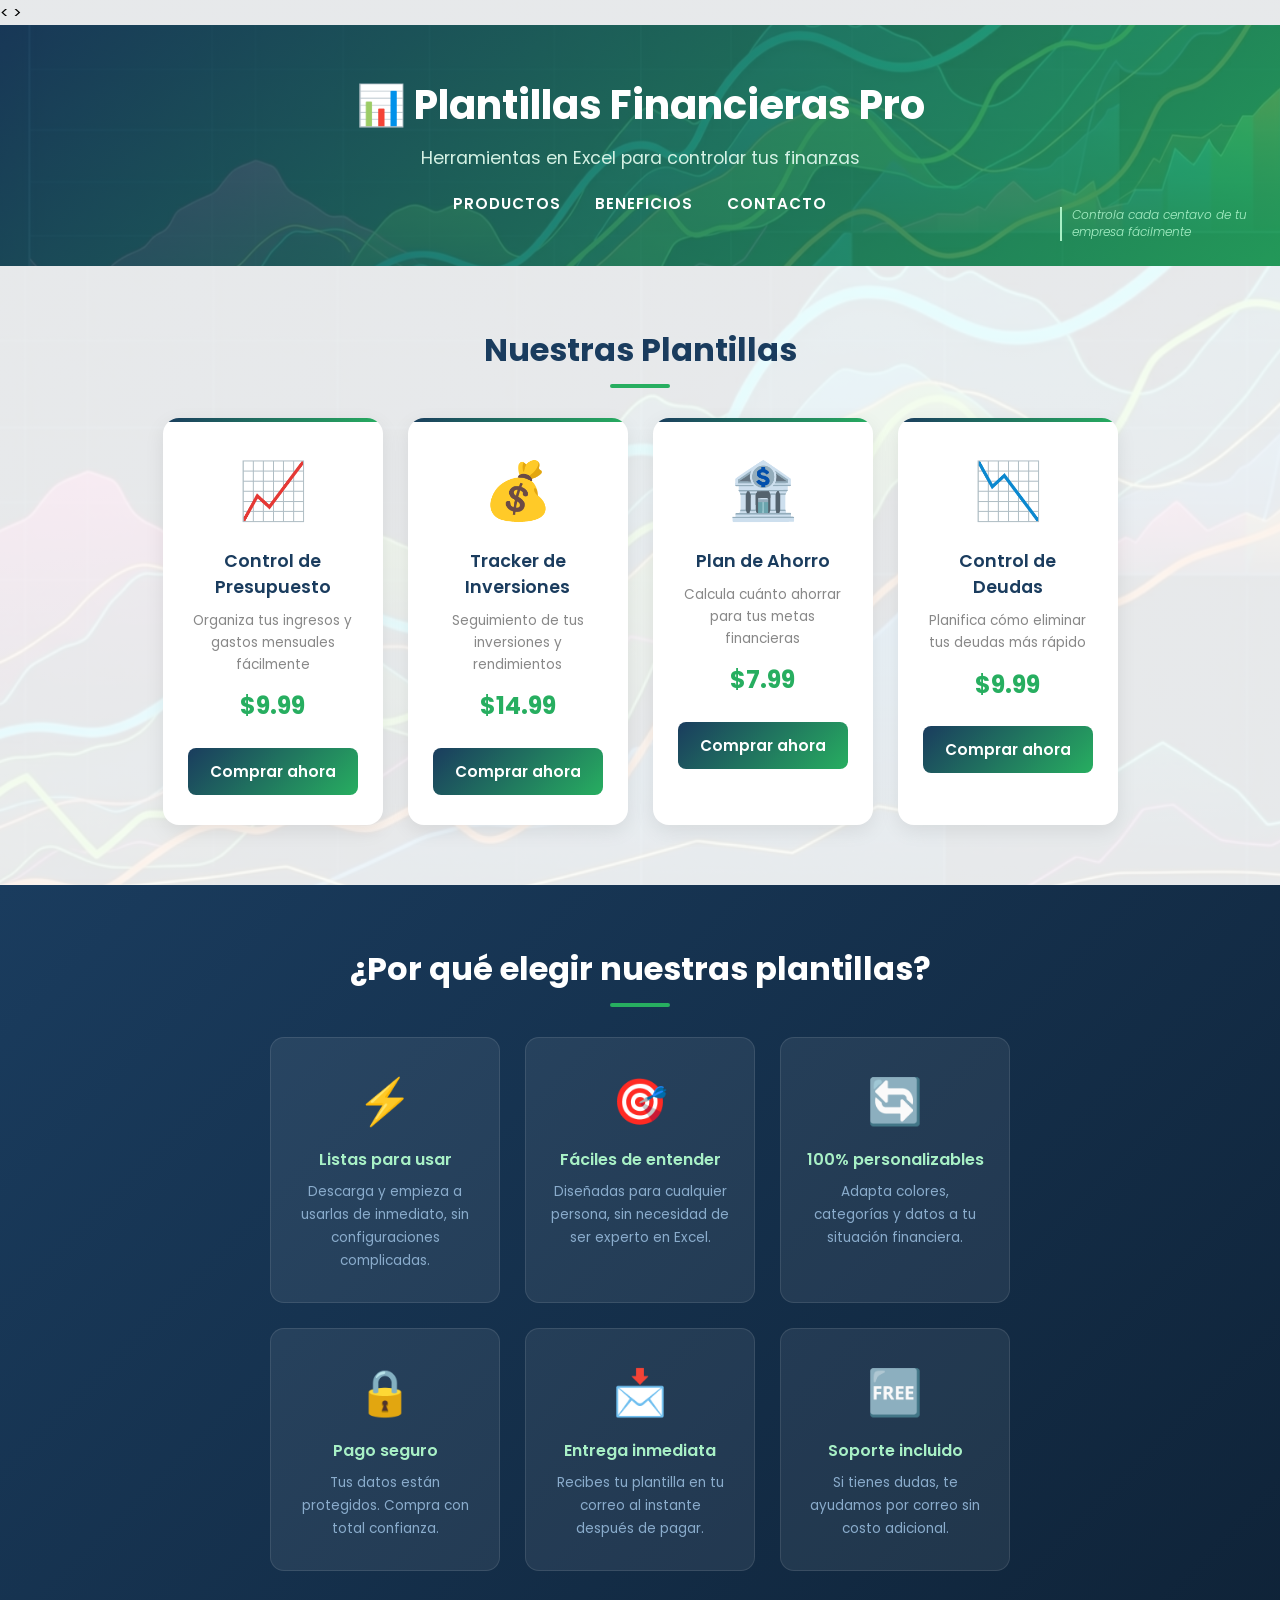
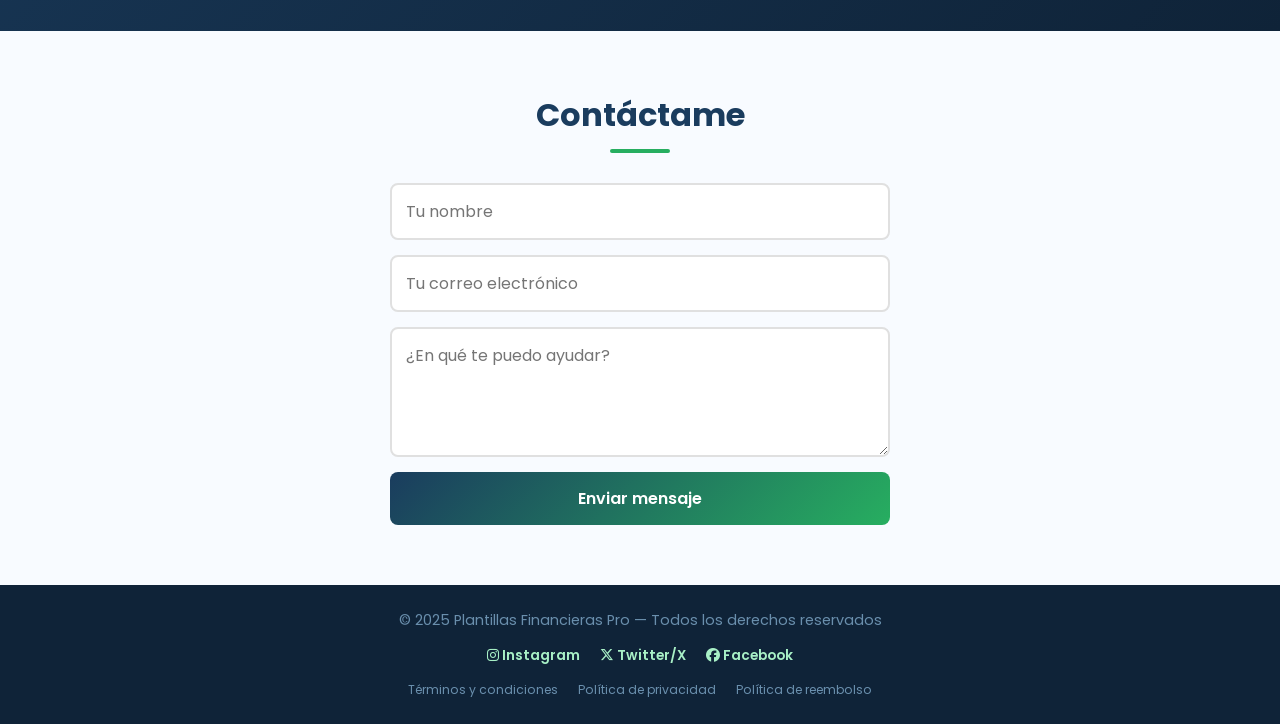
<file: index.html>
<!DOCTYPE html>
<html lang="es">
    <script src="https://www.paypal.com/sdk/js?client-id=BAAnJ69P388KOFCUZ4VgydgeFK_R6NvPwSN-dbrYE0SC0ZEz5JNsPArLDcrWW6f62e5CzP89MZbveAtqs0&components=hosted-buttons&disable-funding=venmo&currency=USD"></script>
</head>
<head>
  <meta charset="UTF-8">
  <title>Plantillas Financieras Pro</title>
  <<link rel="preconnect" href="https://fonts.googleapis.com">
<link rel="preconnect" href="https://fonts.gstatic.com" crossorigin>
<link href="https://fonts.googleapis.com/css2?family=Poppins:wght@300;400;600;700&display=swap" rel="stylesheet">
<link rel="preconnect" href="https://fonts.googleapis.com">
<link rel="preconnect" href="https://fonts.gstatic.com" crossorigin>
<link href="https://fonts.googleapis.com/css2?family=Poppins:wght@300;400;600;700&display=swap" rel="stylesheet">
<link rel="stylesheet" href="https://cdnjs.cloudflare.com/ajax/libs/font-awesome/6.5.0/css/all.min.css">
<link rel="stylesheet" href="estilos.css">>
</head>
<body>

  <!-- ENCABEZADO -->
  <header>
    <h1>📊 Plantillas Financieras Pro</h1>
    <p>Herramientas en Excel para controlar tus finanzas</p>
    <nav>
      <a href="#productos">Productos</a>
      <a href="#beneficios">Beneficios</a>
      <a href="#contacto">Contacto</a>
    </nav>
    <div class="header-derecha">
  <p class="eslogan">Controla cada centavo de tu empresa fácilmente</p>
</div>
  </header>

  <!-- PRODUCTOS -->
  <section id="productos">
    <h2>Nuestras Plantillas</h2>
    <div class="productos">

      <div class="tarjeta">
        <div class="icono">📈</div>
        <h3>Control de Presupuesto</h3>
        <p>Organiza tus ingresos y gastos mensuales fácilmente</p>
        <p class="precio">$9.99</p>
        <a href="presupuesto.html"><button>Comprar ahora</button></a>
</script>
      </div>

      <div class="tarjeta">
        <div class="icono">💰</div>
        <h3>Tracker de Inversiones</h3>
        <p>Seguimiento de tus inversiones y rendimientos</p>
        <p class="precio">$14.99</p>
        <a href="inversiones.html"><button>Comprar ahora</button></a>
      </div>

      <div class="tarjeta">
        <div class="icono">🏦</div>
        <h3>Plan de Ahorro</h3>
        <p>Calcula cuánto ahorrar para tus metas financieras</p>
        <p class="precio">$7.99</p>
        <a href="ahorro.html"><button>Comprar ahora</button></a>
      </div>

      <div class="tarjeta">
        <div class="icono">📉</div>
        <h3>Control de Deudas</h3>
        <p>Planifica cómo eliminar tus deudas más rápido</p>
        <p class="precio">$9.99</p>
        <a href="deudas.html"><button>Comprar ahora</button></a>
      </div>

    </div>
  </section>

  <!-- BENEFICIOS -->
  <section id="beneficios">
    <h2>¿Por qué elegir nuestras plantillas?</h2>
    <div class="beneficios">

      <div class="beneficio">
        <div class="icono-beneficio">⚡</div>
        <h3>Listas para usar</h3>
        <p>Descarga y empieza a usarlas de inmediato, sin configuraciones complicadas.</p>
      </div>

      <div class="beneficio">
        <div class="icono-beneficio">🎯</div>
        <h3>Fáciles de entender</h3>
        <p>Diseñadas para cualquier persona, sin necesidad de ser experto en Excel.</p>
      </div>

      <div class="beneficio">
        <div class="icono-beneficio">🔄</div>
        <h3>100% personalizables</h3>
        <p>Adapta colores, categorías y datos a tu situación financiera.</p>
      </div>

      <div class="beneficio">
        <div class="icono-beneficio">🔒</div>
        <h3>Pago seguro</h3>
        <p>Tus datos están protegidos. Compra con total confianza.</p>
      </div>

      <div class="beneficio">
        <div class="icono-beneficio">📩</div>
        <h3>Entrega inmediata</h3>
        <p>Recibes tu plantilla en tu correo al instante después de pagar.</p>
      </div>

      <div class="beneficio">
        <div class="icono-beneficio">🆓</div>
        <h3>Soporte incluido</h3>
        <p>Si tienes dudas, te ayudamos por correo sin costo adicional.</p>
      </div>

    </div>
  </section>

  <!-- CONTACTO -->
  <section id="contacto">
    <h2>Contáctame</h2>
    <div class="formulario">
      <input type="text" placeholder="Tu nombre">
      <input type="email" placeholder="Tu correo electrónico">
      <textarea placeholder="¿En qué te puedo ayudar?"></textarea>
      <button>Enviar mensaje</button>
    </div>
  </section>

  <!-- PIE DE PAGINA -->
<footer>
  <div class="footer-contenido">
    <p>© 2025 Plantillas Financieras Pro — Todos los derechos reservados</p>
    
    <div class="redes-sociales">
      <a href="https://instagram.com/TU_USUARIO" target="_blank"><i class="fab fa-instagram"></i> Instagram</a>
      <a href="https://twitter.com/TU_USUARIO" target="_blank"><i class="fab fa-x-twitter"></i> Twitter/X</a>
      <a href="https://facebook.com/TU_USUARIO" target="_blank"><i class="fab fa-facebook"></i> Facebook</a>
    </div>

    <div class="avisos-legales">
      <a href="terminos.html">Términos y condiciones</a>
      <a href="privacidad.html">Política de privacidad</a>
      <a href="reembolso.html">Política de reembolso</a>
    </div>
  </div>
</footer>
</body>
</html>
</file>
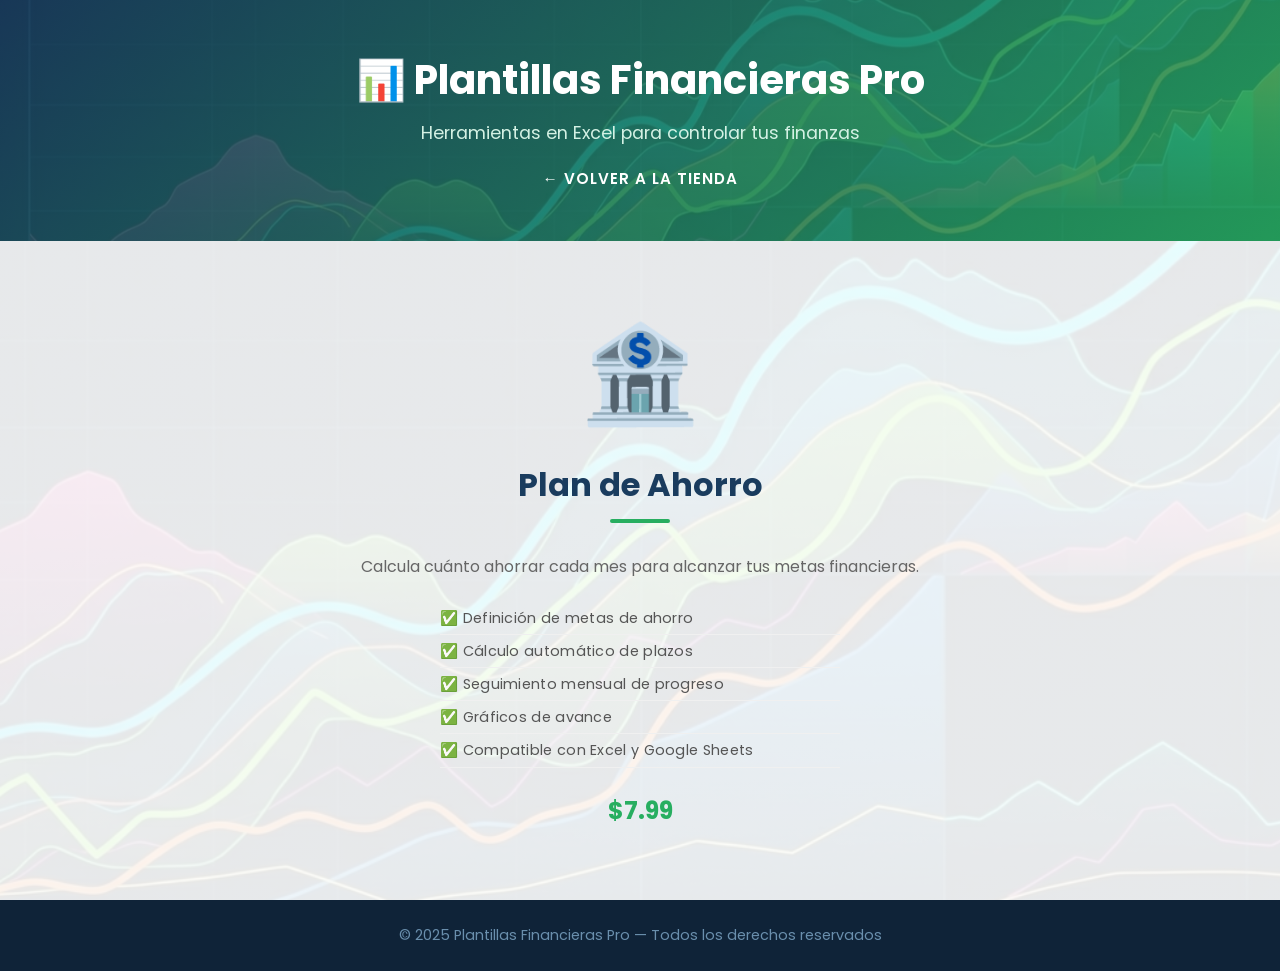
<file: ahorro.html>
<!DOCTYPE html>
<html lang="es">
<head>
  <meta charset="UTF-8">
  <title>Plan de Ahorro - Plantillas Financieras Pro</title>
  <link rel="preconnect" href="https://fonts.googleapis.com">
  <link rel="preconnect" href="https://fonts.gstatic.com" crossorigin>
  <link href="https://fonts.googleapis.com/css2?family=Poppins:wght@300;400;600;700&display=swap" rel="stylesheet">
  <link rel="stylesheet" href="estilos.css">
  <script src="https://www.paypal.com/sdk/js?client-id=BAAnJ69P388KOFCUZ4VgydgeFK_R6NvPwSN-dbrYE0SC0ZEz5JNsPArLDcrWW6f62e5CzP89MZbveAtqs0&components=hosted-buttons&disable-funding=venmo&currency=USD"></script>
</head>
<body>

  <header>
    <h1>📊 Plantillas Financieras Pro</h1>
    <p>Herramientas en Excel para controlar tus finanzas</p>
    <nav>
      <a href="index.html">← Volver a la tienda</a>
    </nav>
  </header>

  <section class="detalle-producto">
    <div class="detalle-contenido">
      <div class="detalle-icono">🏦</div>
      <div class="detalle-info">
        <h2>Plan de Ahorro</h2>
        <p class="detalle-descripcion">Calcula cuánto ahorrar cada mes para alcanzar tus metas financieras.</p>
        <ul class="detalle-lista">
          <li>✅ Definición de metas de ahorro</li>
          <li>✅ Cálculo automático de plazos</li>
          <li>✅ Seguimiento mensual de progreso</li>
          <li>✅ Gráficos de avance</li>
          <li>✅ Compatible con Excel y Google Sheets</li>
        </ul>
        <p class="precio detalle-precio">$7.99</p>
        <div id="paypal-container-XD8PZWGCC6T7Y"></div>
        <script>
          paypal.HostedButtons({
            hostedButtonId: "XD8PZWGCC6T7Y",
          }).render("#paypal-container-XD8PZWGCC6T7Y")
        </script>
      </div>
    </div>
  </section>

  <footer>
    <p>© 2025 Plantillas Financieras Pro — Todos los derechos reservados</p>
  </footer>

</body>
</html>
</file>
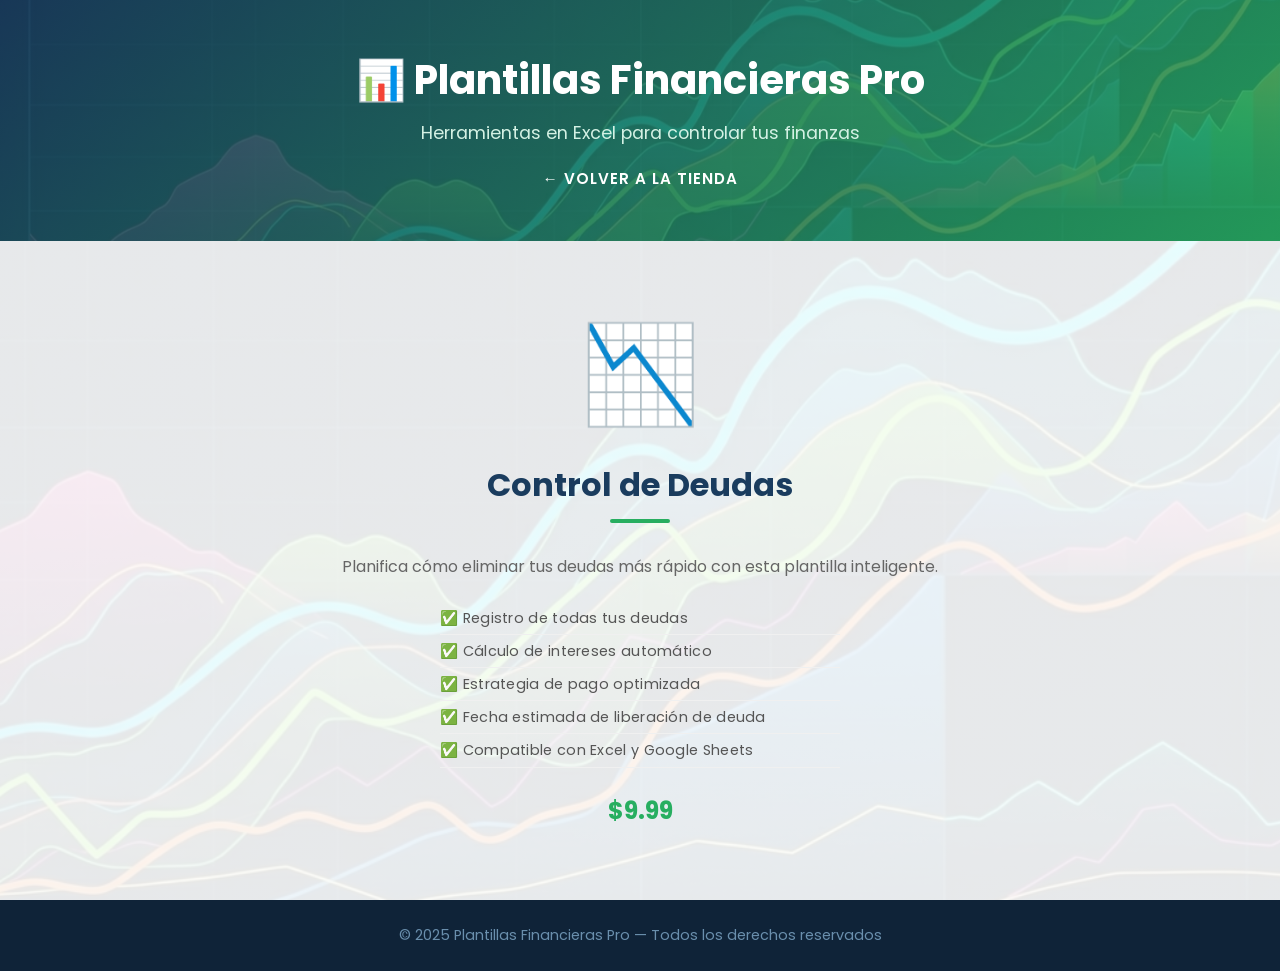
<file: deudas.html>
<!DOCTYPE html>
<html lang="es">
<head>
  <meta charset="UTF-8">
  <title>Control de Deudas - Plantillas Financieras Pro</title>
  <link rel="preconnect" href="https://fonts.googleapis.com">
  <link rel="preconnect" href="https://fonts.gstatic.com" crossorigin>
  <link href="https://fonts.googleapis.com/css2?family=Poppins:wght@300;400;600;700&display=swap" rel="stylesheet">
  <link rel="stylesheet" href="estilos.css">
  <script src="https://www.paypal.com/sdk/js?client-id=BAAnJ69P388KOFCUZ4VgydgeFK_R6NvPwSN-dbrYE0SC0ZEz5JNsPArLDcrWW6f62e5CzP89MZbveAtqs0&components=hosted-buttons&disable-funding=venmo&currency=USD"></script>
</head>
<body>

  <header>
    <h1>📊 Plantillas Financieras Pro</h1>
    <p>Herramientas en Excel para controlar tus finanzas</p>
    <nav>
      <a href="index.html">← Volver a la tienda</a>
    </nav>
  </header>

  <section class="detalle-producto">
    <div class="detalle-contenido">
      <div class="detalle-icono">📉</div>
      <div class="detalle-info">
        <h2>Control de Deudas</h2>
        <p class="detalle-descripcion">Planifica cómo eliminar tus deudas más rápido con esta plantilla inteligente.</p>
        <ul class="detalle-lista">
          <li>✅ Registro de todas tus deudas</li>
          <li>✅ Cálculo de intereses automático</li>
          <li>✅ Estrategia de pago optimizada</li>
          <li>✅ Fecha estimada de liberación de deuda</li>
          <li>✅ Compatible con Excel y Google Sheets</li>
        </ul>
        <p class="precio detalle-precio">$9.99</p>
        <div id="paypal-container-FQFU6CFXJFNAY"></div>
        <script>
          paypal.HostedButtons({
            hostedButtonId: "FQFU6CFXJFNAY",
          }).render("#paypal-container-FQFU6CFXJFNAY")
        </script>
      </div>
    </div>
  </section>

  <footer>
    <p>© 2025 Plantillas Financieras Pro — Todos los derechos reservados</p>
  </footer>

</body>
</html>
</file>
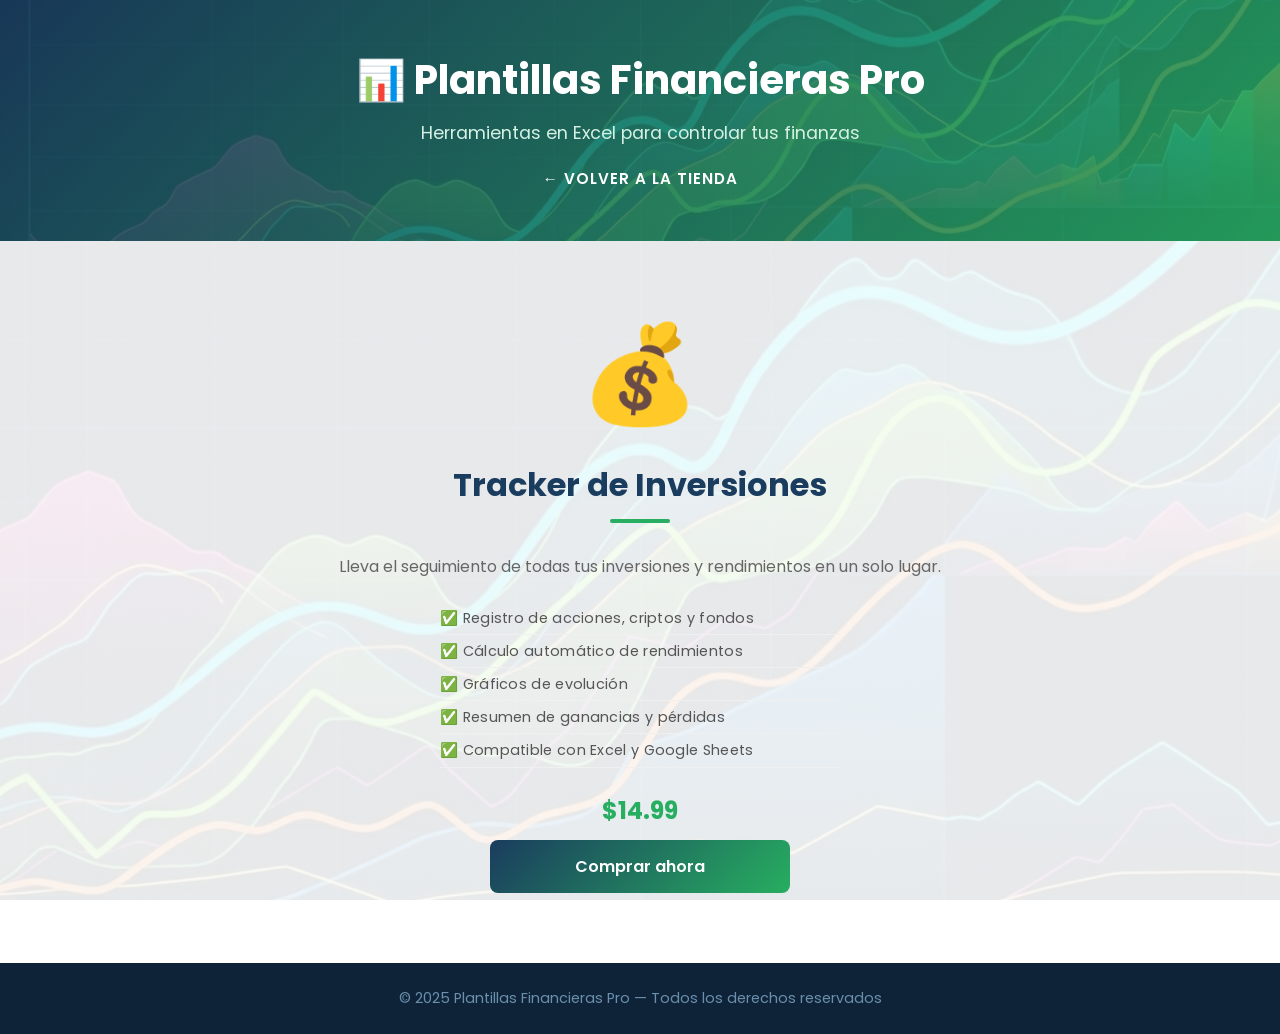
<file: inversiones.html>
<!DOCTYPE html>
<html lang="es">
<head>
  <meta charset="UTF-8">
  <title>Tracker de Inversiones - Plantillas Financieras Pro</title>
  <link rel="preconnect" href="https://fonts.googleapis.com">
  <link rel="preconnect" href="https://fonts.gstatic.com" crossorigin>
  <link href="https://fonts.googleapis.com/css2?family=Poppins:wght@300;400;600;700&display=swap" rel="stylesheet">
  <link rel="stylesheet" href="estilos.css">
</head>
<body>

  <header>
    <h1>📊 Plantillas Financieras Pro</h1>
    <p>Herramientas en Excel para controlar tus finanzas</p>
    <nav>
      <a href="index.html">← Volver a la tienda</a>
    </nav>
  </header>

  <section class="detalle-producto">
    <div class="detalle-contenido">
      <div class="detalle-icono">💰</div>
      <div class="detalle-info">
        <h2>Tracker de Inversiones</h2>
        <p class="detalle-descripcion">Lleva el seguimiento de todas tus inversiones y rendimientos en un solo lugar.</p>
        <ul class="detalle-lista">
          <li>✅ Registro de acciones, criptos y fondos</li>
          <li>✅ Cálculo automático de rendimientos</li>
          <li>✅ Gráficos de evolución</li>
          <li>✅ Resumen de ganancias y pérdidas</li>
          <li>✅ Compatible con Excel y Google Sheets</li>
        </ul>
        <p class="precio detalle-precio">$14.99</p>
        <a href="https://jeanique668.gumroad.com/l/jsfhc" target="_blank" class="boton-gumroad">
  Comprar ahora
</a>

      </div>
    </div>
  </section>

  <footer>
    <p>© 2025 Plantillas Financieras Pro — Todos los derechos reservados</p>
  </footer>

</body>
</html>
</file>
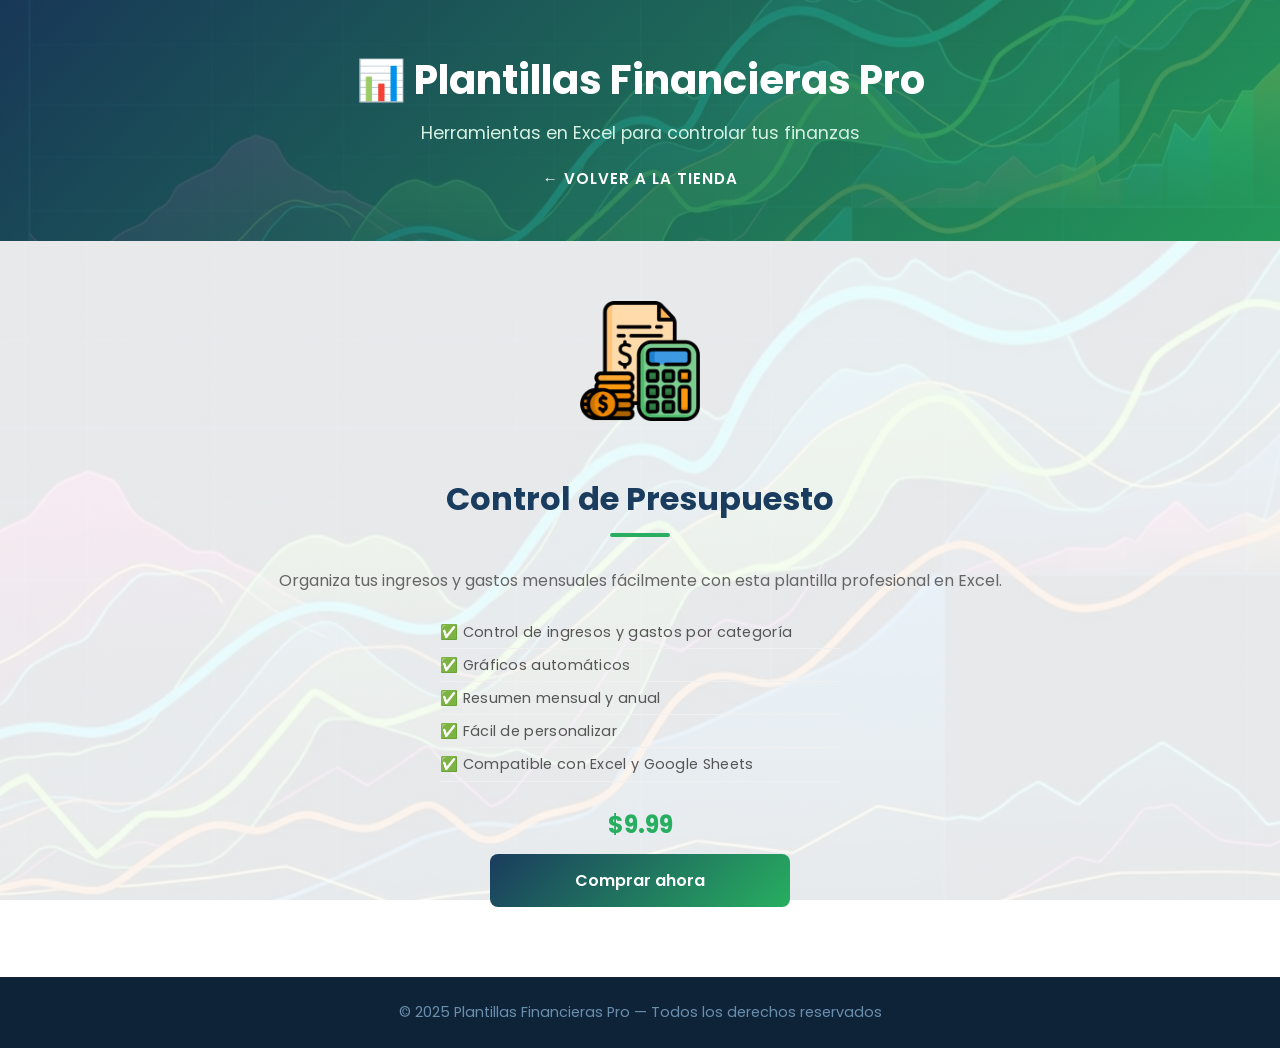
<file: presupuesto.html>
<!DOCTYPE html>
<html lang="es">
<head>
  <meta charset="UTF-8">
  <title>Control de Presupuesto - Plantillas Financieras Pro</title>
  <link rel="preconnect" href="https://fonts.googleapis.com">
  <link rel="preconnect" href="https://fonts.gstatic.com" crossorigin>
  <link href="https://fonts.googleapis.com/css2?family=Poppins:wght@300;400;600;700&display=swap" rel="stylesheet">
  <link rel="stylesheet" href="estilos.css">
  <script src="https://www.paypal.com/sdk/js?client-id=BAAnJ69P388KOFCUZ4VgydgeFK_R6NvPwSN-dbrYE0SC0ZEz5JNsPArLDcrWW6f62e5CzP89MZbveAtqs0&components=hosted-buttons&disable-funding=venmo&currency=USD"></script>
</head>
<body>

  <header>
    <h1>📊 Plantillas Financieras Pro</h1>
    <p>Herramientas en Excel para controlar tus finanzas</p>
    <nav>
      <a href="index.html">← Volver a la tienda</a>
    </nav>
  </header>

  <section class="detalle-producto">
    <div class="detalle-contenido">
      <div class="detalle-icono">
  <img src="budget.png" alt="Control de Presupuesto">
</div>
      <div class="detalle-info">
        <h2>Control de Presupuesto</h2>
        <p class="detalle-descripcion">Organiza tus ingresos y gastos mensuales fácilmente con esta plantilla profesional en Excel.</p>
        <ul class="detalle-lista">
          <li>✅ Control de ingresos y gastos por categoría</li>
          <li>✅ Gráficos automáticos</li>
          <li>✅ Resumen mensual y anual</li>
          <li>✅ Fácil de personalizar</li>
          <li>✅ Compatible con Excel y Google Sheets</li>
        </ul>
        <p class="precio detalle-precio">$9.99</p>
        <a href="https://jeanique668.gumroad.com/l/jrvgq" target="_blank" class="boton-gumroad">
  Comprar ahora
</a>
      </div>
    </div>
  </section>

  <footer>
    <p>© 2025 Plantillas Financieras Pro — Todos los derechos reservados</p>
  </footer>

</body>
</html>
</file>
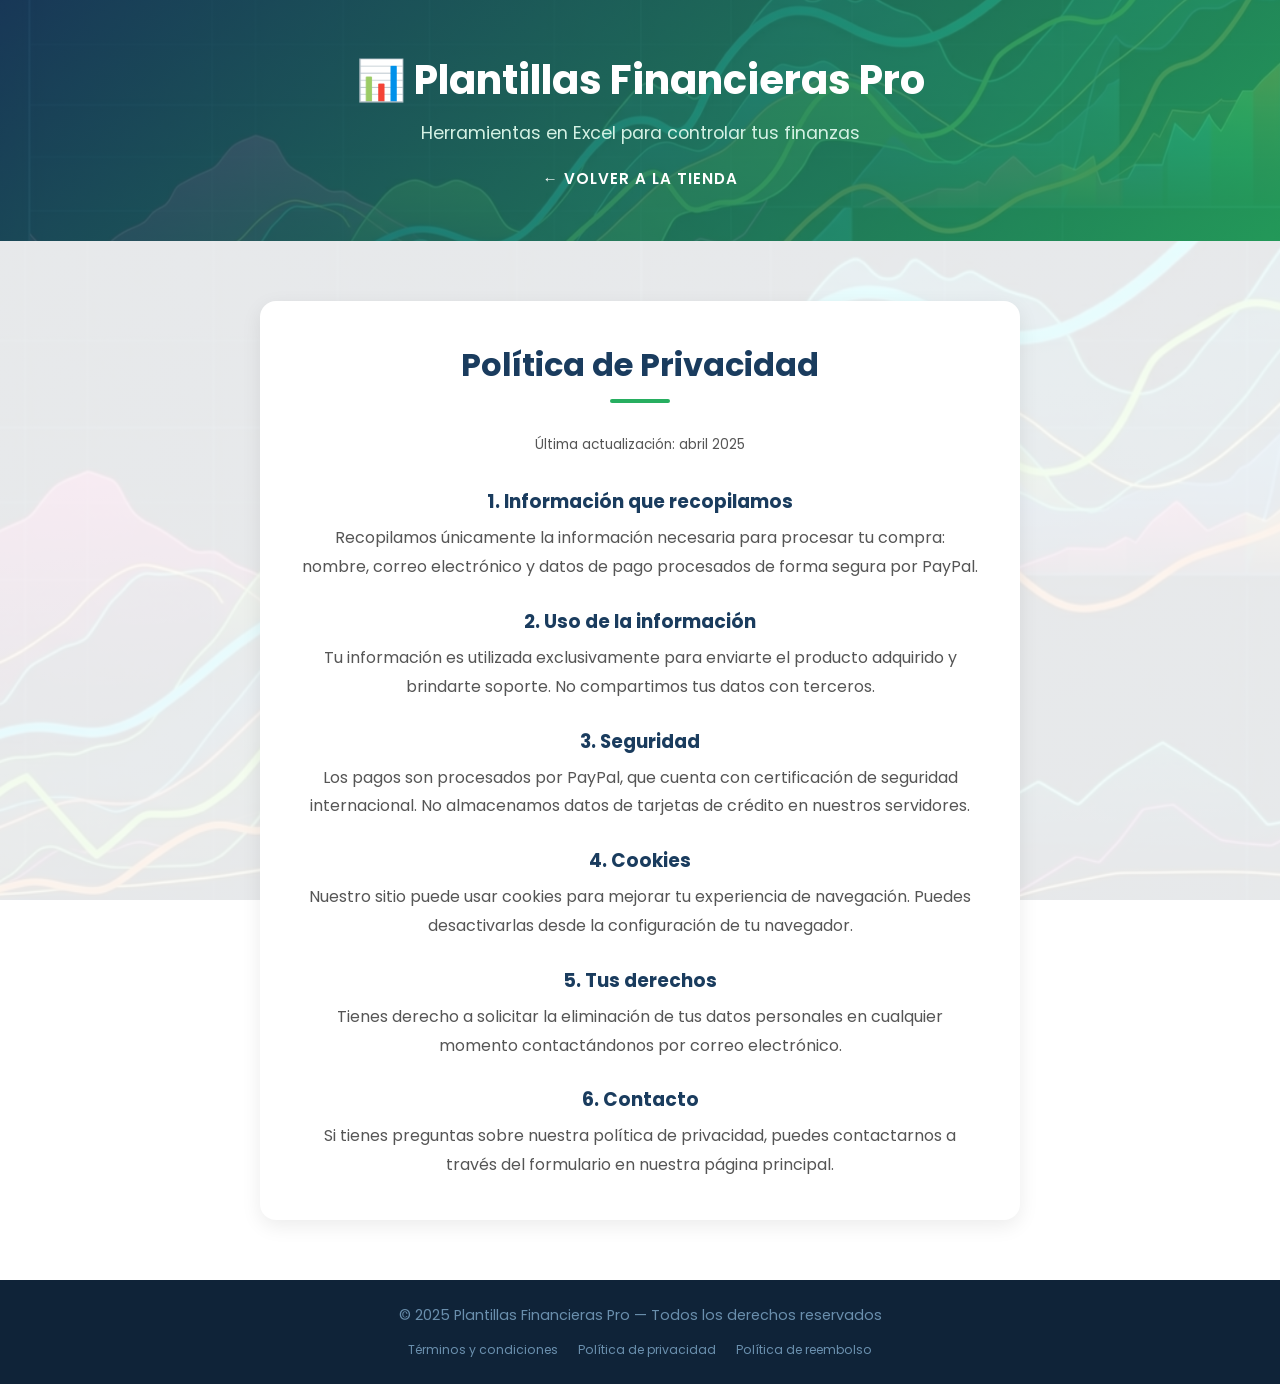
<file: privacidad.html>
<!DOCTYPE html>
<html lang="es">
<head>
  <meta charset="UTF-8">
  <title>Política de Privacidad - Plantillas Financieras Pro</title>
  <link rel="preconnect" href="https://fonts.googleapis.com">
  <link rel="preconnect" href="https://fonts.gstatic.com" crossorigin>
  <link href="https://fonts.googleapis.com/css2?family=Poppins:wght@300;400;600;700&display=swap" rel="stylesheet">
  <link rel="stylesheet" href="estilos.css">
</head>
<body>

  <header>
    <div class="header-contenido">
      <div class="header-izquierda">
        <h1>📊 Plantillas Financieras Pro</h1>
        <p>Herramientas en Excel para controlar tus finanzas</p>
      </div>
    </div>
    <nav>
      <a href="index.html">← Volver a la tienda</a>
    </nav>
  </header>

  <section class="legal">
    <div class="legal-contenido">
      <h2>Política de Privacidad</h2>
      <p class="legal-fecha">Última actualización: abril 2025</p>

      <h3>1. Información que recopilamos</h3>
      <p>Recopilamos únicamente la información necesaria para procesar tu compra: nombre, correo electrónico y datos de pago procesados de forma segura por PayPal.</p>

      <h3>2. Uso de la información</h3>
      <p>Tu información es utilizada exclusivamente para enviarte el producto adquirido y brindarte soporte. No compartimos tus datos con terceros.</p>

      <h3>3. Seguridad</h3>
      <p>Los pagos son procesados por PayPal, que cuenta con certificación de seguridad internacional. No almacenamos datos de tarjetas de crédito en nuestros servidores.</p>

      <h3>4. Cookies</h3>
      <p>Nuestro sitio puede usar cookies para mejorar tu experiencia de navegación. Puedes desactivarlas desde la configuración de tu navegador.</p>

      <h3>5. Tus derechos</h3>
      <p>Tienes derecho a solicitar la eliminación de tus datos personales en cualquier momento contactándonos por correo electrónico.</p>

      <h3>6. Contacto</h3>
      <p>Si tienes preguntas sobre nuestra política de privacidad, puedes contactarnos a través del formulario en nuestra página principal.</p>
    </div>
  </section>

  <footer>
    <div class="footer-contenido">
      <p>© 2025 Plantillas Financieras Pro — Todos los derechos reservados</p>
      <div class="avisos-legales">
        <a href="terminos.html">Términos y condiciones</a>
        <a href="privacidad.html">Política de privacidad</a>
        <a href="reembolso.html">Política de reembolso</a>
      </div>
    </div>
  </footer>

</body>
</html>
</file>
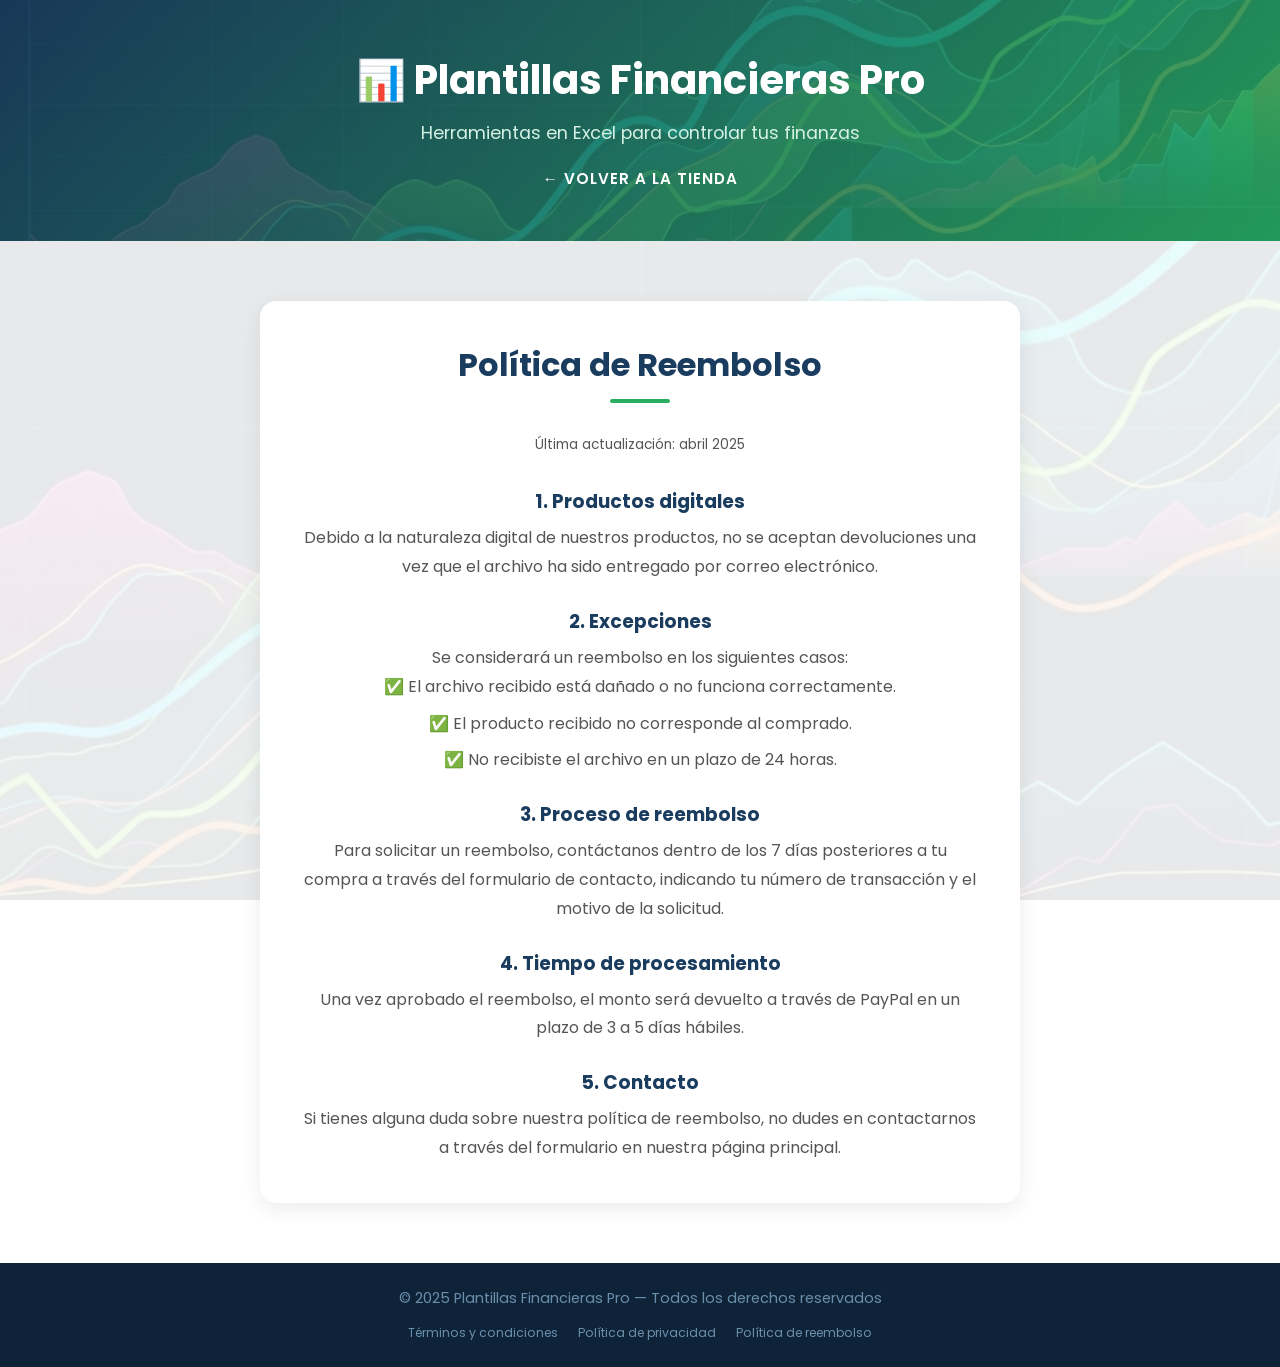
<file: reembolso.html>
<!DOCTYPE html>
<html lang="es">
<head>
  <meta charset="UTF-8">
  <title>Política de Reembolso - Plantillas Financieras Pro</title>
  <link rel="preconnect" href="https://fonts.googleapis.com">
  <link rel="preconnect" href="https://fonts.gstatic.com" crossorigin>
  <link href="https://fonts.googleapis.com/css2?family=Poppins:wght@300;400;600;700&display=swap" rel="stylesheet">
  <link rel="stylesheet" href="estilos.css">
</head>
<body>

  <header>
    <div class="header-contenido">
      <div class="header-izquierda">
        <h1>📊 Plantillas Financieras Pro</h1>
        <p>Herramientas en Excel para controlar tus finanzas</p>
      </div>
    </div>
    <nav>
      <a href="index.html">← Volver a la tienda</a>
    </nav>
  </header>

  <section class="legal">
    <div class="legal-contenido">
      <h2>Política de Reembolso</h2>
      <p class="legal-fecha">Última actualización: abril 2025</p>

      <h3>1. Productos digitales</h3>
      <p>Debido a la naturaleza digital de nuestros productos, no se aceptan devoluciones una vez que el archivo ha sido entregado por correo electrónico.</p>

      <h3>2. Excepciones</h3>
      <p>Se considerará un reembolso en los siguientes casos:</p>
      <ul>
        <li>El archivo recibido está dañado o no funciona correctamente.</li>
        <li>El producto recibido no corresponde al comprado.</li>
        <li>No recibiste el archivo en un plazo de 24 horas.</li>
      </ul>

      <h3>3. Proceso de reembolso</h3>
      <p>Para solicitar un reembolso, contáctanos dentro de los 7 días posteriores a tu compra a través del formulario de contacto, indicando tu número de transacción y el motivo de la solicitud.</p>

      <h3>4. Tiempo de procesamiento</h3>
      <p>Una vez aprobado el reembolso, el monto será devuelto a través de PayPal en un plazo de 3 a 5 días hábiles.</p>

      <h3>5. Contacto</h3>
      <p>Si tienes alguna duda sobre nuestra política de reembolso, no dudes en contactarnos a través del formulario en nuestra página principal.</p>
    </div>
  </section>

  <footer>
    <div class="footer-contenido">
      <p>© 2025 Plantillas Financieras Pro — Todos los derechos reservados</p>
      <div class="avisos-legales">
        <a href="terminos.html">Términos y condiciones</a>
        <a href="privacidad.html">Política de privacidad</a>
        <a href="reembolso.html">Política de reembolso</a>
      </div>
    </div>
  </footer>

</body>
</html>
</file>
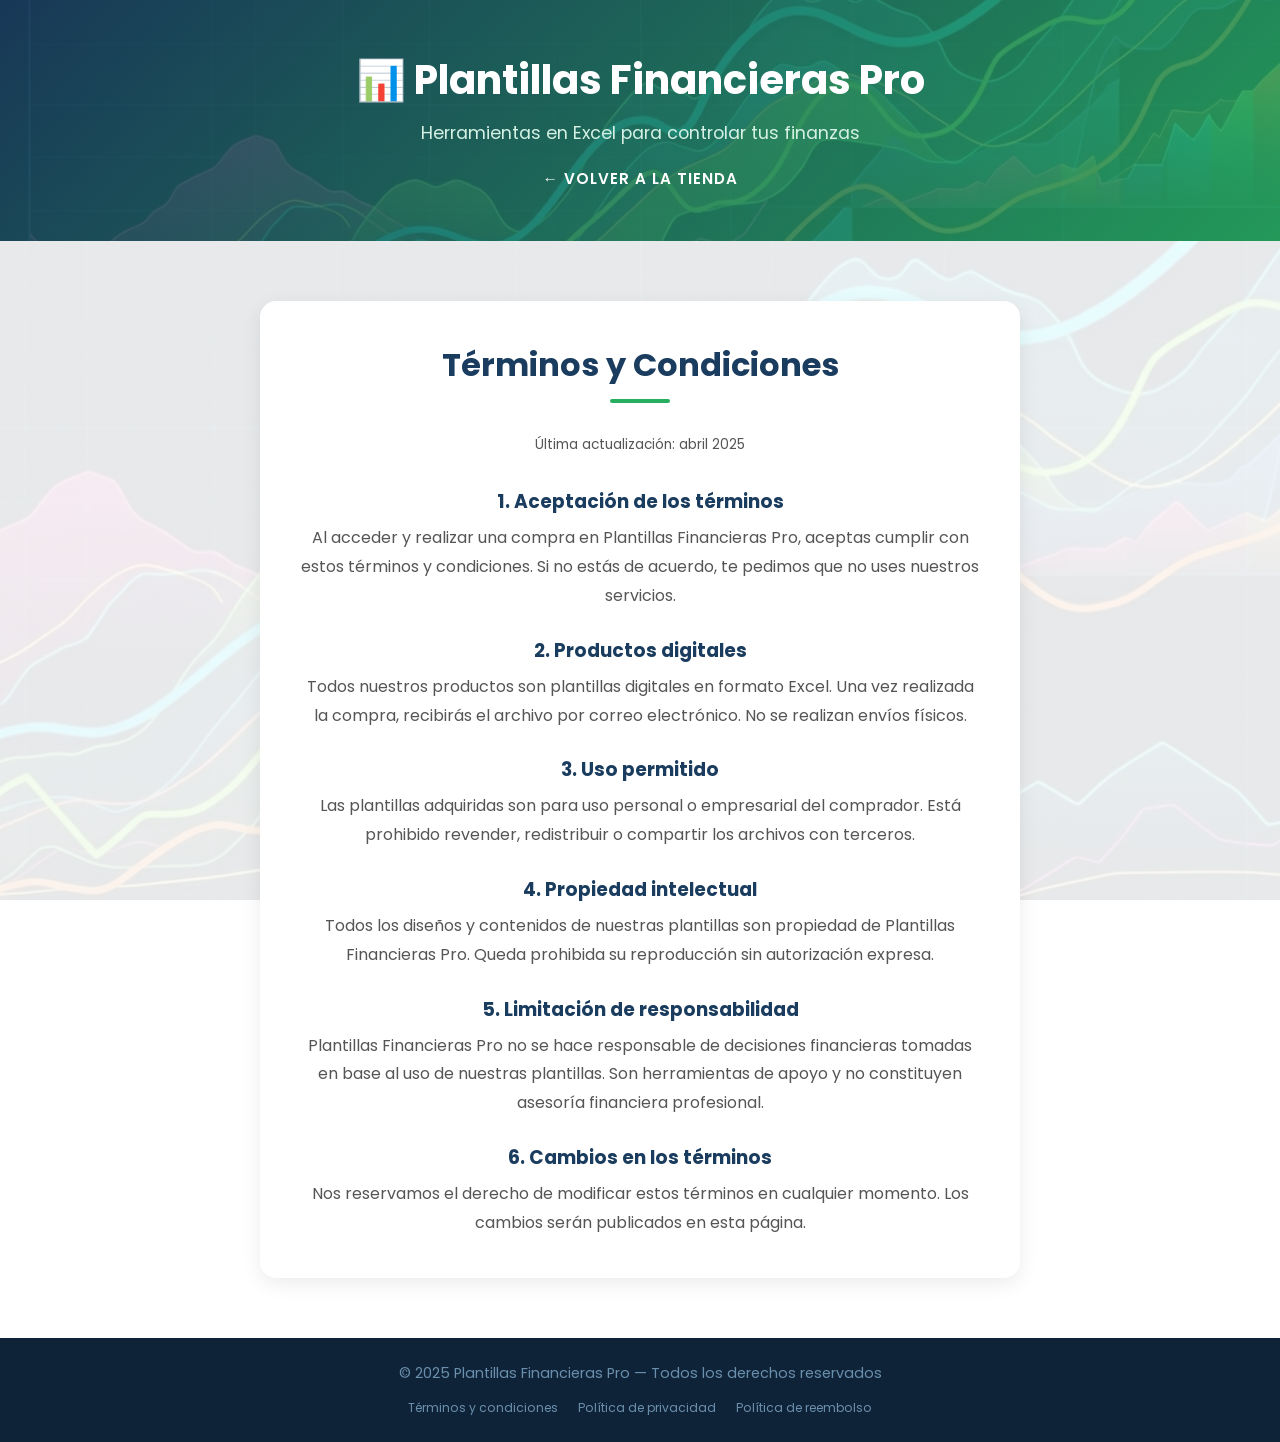
<file: terminos.html>
<!DOCTYPE html>
<html lang="es">
<head>
  <meta charset="UTF-8">
  <title>Términos y Condiciones - Plantillas Financieras Pro</title>
  <link rel="preconnect" href="https://fonts.googleapis.com">
  <link rel="preconnect" href="https://fonts.gstatic.com" crossorigin>
  <link href="https://fonts.googleapis.com/css2?family=Poppins:wght@300;400;600;700&display=swap" rel="stylesheet">
  <link rel="stylesheet" href="estilos.css">
</head>
<body>

  <header>
    <div class="header-contenido">
      <div class="header-izquierda">
        <h1>📊 Plantillas Financieras Pro</h1>
        <p>Herramientas en Excel para controlar tus finanzas</p>
      </div>
    </div>
    <nav>
      <a href="index.html">← Volver a la tienda</a>
    </nav>
  </header>

  <section class="legal">
    <div class="legal-contenido">
      <h2>Términos y Condiciones</h2>
      <p class="legal-fecha">Última actualización: abril 2025</p>

      <h3>1. Aceptación de los términos</h3>
      <p>Al acceder y realizar una compra en Plantillas Financieras Pro, aceptas cumplir con estos términos y condiciones. Si no estás de acuerdo, te pedimos que no uses nuestros servicios.</p>

      <h3>2. Productos digitales</h3>
      <p>Todos nuestros productos son plantillas digitales en formato Excel. Una vez realizada la compra, recibirás el archivo por correo electrónico. No se realizan envíos físicos.</p>

      <h3>3. Uso permitido</h3>
      <p>Las plantillas adquiridas son para uso personal o empresarial del comprador. Está prohibido revender, redistribuir o compartir los archivos con terceros.</p>

      <h3>4. Propiedad intelectual</h3>
      <p>Todos los diseños y contenidos de nuestras plantillas son propiedad de Plantillas Financieras Pro. Queda prohibida su reproducción sin autorización expresa.</p>

      <h3>5. Limitación de responsabilidad</h3>
      <p>Plantillas Financieras Pro no se hace responsable de decisiones financieras tomadas en base al uso de nuestras plantillas. Son herramientas de apoyo y no constituyen asesoría financiera profesional.</p>

      <h3>6. Cambios en los términos</h3>
      <p>Nos reservamos el derecho de modificar estos términos en cualquier momento. Los cambios serán publicados en esta página.</p>
    </div>
  </section>

  <footer>
    <div class="footer-contenido">
      <p>© 2025 Plantillas Financieras Pro — Todos los derechos reservados</p>
      <div class="avisos-legales">
        <a href="terminos.html">Términos y condiciones</a>
        <a href="privacidad.html">Política de privacidad</a>
        <a href="reembolso.html">Política de reembolso</a>
      </div>
    </div>
  </footer>

</body>
</html>
</file>
<file: estilos.css>
/* FUENTES DE GOOGLE */
@import url('https://fonts.googleapis.com/css2?family=Poppins:wght@300;400;600;700&display=swap');

* {
  scroll-behavior: smooth;
  margin: 0;
  padding: 0;
  box-sizing: border-box;
}

body {
  font-family: 'Poppins', sans-serif;
  background-color: #f0f4f8;
}

/* HEADER */
header {
  background: linear-gradient(135deg, rgba(26,60,94,0.85), rgba(39,174,96,0.85)),
  url('fondo.png') center/cover no-repeat;
  color: white;
  padding: 50px 30px;
  text-align: center;
}

header h1 {
  font-size: 2.5em;
  font-weight: 700;
  margin-bottom: 10px;
}

header p {
  color: #d4f1e4;
  font-size: 1.1em;
  margin-bottom: 20px;
}

nav a {
  color: white;
  margin: 0 15px;
  text-decoration: none;
  font-weight: 600;
  font-size: 0.95em;
  letter-spacing: 1px;
  text-transform: uppercase;
  transition: color 0.3s;
}

nav a:hover {
  color: #a8f0c6;
}

/* SECCIONES */
section {
  padding: 60px 20px;
  text-align: center;
}

section h2 {
  color: #1a3c5e;
  font-size: 2em;
  font-weight: 700;
  margin-bottom: 10px;
}

section h2::after {
  content: '';
  display: block;
  width: 60px;
  height: 4px;
  background: #27ae60;
  margin: 10px auto 30px;
  border-radius: 2px;
}

/* PRODUCTOS */
.productos {
  display: flex;
  flex-wrap: wrap;
  gap: 25px;
  justify-content: center;
}

.tarjeta {
  background: white;
  border-radius: 16px;
  padding: 30px 25px;
  width: 220px;
  text-align: center;
  box-shadow: 0 6px 20px rgba(0,0,0,0.08);
  transition: transform 0.3s, box-shadow 0.3s;
  position: relative;
  overflow: hidden;
}

.tarjeta::before {
  content: '';
  position: absolute;
  top: 0;
  left: 0;
  right: 0;
  height: 4px;
  background: linear-gradient(135deg, #1a3c5e, #27ae60);
}

.tarjeta:hover {
  transform: translateY(-8px);
  box-shadow: 0 16px 40px rgba(0,0,0,0.15);
}

.icono {
  font-size: 3.5em;
  margin-bottom: 15px;
}

.tarjeta h3 {
  color: #1a3c5e;
  font-size: 1.1em;
  font-weight: 600;
  margin-bottom: 10px;
}

.tarjeta p {
  color: #888;
  font-size: 0.85em;
  line-height: 1.6;
}

.precio {
  color: #27ae60 !important;
  font-size: 1.5em !important;
  font-weight: 700 !important;
  margin: 12px 0 !important;
}

.tarjeta button {
  background: linear-gradient(135deg, #1a3c5e, #27ae60);
  color: white;
  border: none;
  padding: 12px 20px;
  border-radius: 8px;
  cursor: pointer;
  margin-top: 10px;
  width: 100%;
  font-size: 0.95em;
  font-weight: 600;
  font-family: 'Poppins', sans-serif;
  transition: opacity 0.3s, transform 0.2s;
}

.tarjeta button:hover {
  opacity: 0.9;
  transform: scale(1.03);
}

/* SOBRE MI */
#sobre-mi {
  background: linear-gradient(135deg, #1a3c5e, #0f2338);
  color: white;
}

#sobre-mi h2 {
  color: white;
}

#sobre-mi h2::after {
  background: #27ae60;
}

.sobre-mi-contenido {
  max-width: 600px;
  margin: 0 auto;
  line-height: 1.9;
  color: #c8dff0;
}

.icono-grande {
  font-size: 5em;
  margin-bottom: 15px;
}

/* CONTACTO */
#contacto {
  background-color: #f8fbff;
}

.formulario {
  display: flex;
  flex-direction: column;
  max-width: 500px;
  margin: 0 auto;
  gap: 15px;
}

.formulario input,
.formulario textarea {
  padding: 14px;
  border: 2px solid #e0e0e0;
  border-radius: 8px;
  font-size: 1em;
  font-family: 'Poppins', sans-serif;
  transition: border-color 0.3s;
  outline: none;
}

.formulario input:focus,
.formulario textarea:focus {
  border-color: #27ae60;
}

.formulario textarea {
  height: 130px;
  resize: vertical;
}

.formulario button {
  background: linear-gradient(135deg, #1a3c5e, #27ae60);
  color: white;
  border: none;
  padding: 14px;
  border-radius: 8px;
  cursor: pointer;
  font-size: 1em;
  font-weight: 600;
  font-family: 'Poppins', sans-serif;
  transition: opacity 0.3s, transform 0.2s;
}

.formulario button:hover {
  opacity: 0.9;
  transform: scale(1.02);
}

/* FOOTER */
footer {
  background: #0f2338;
  color: #6a8fad;
  text-align: center;
  padding: 25px;
  font-size: 0.9em;
}
/* BENEFICIOS */
#beneficios {
  background: linear-gradient(135deg, #1a3c5e, #0f2338);
}

#beneficios h2 {
  color: white;
}

#beneficios h2::after {
  background: #27ae60;
}

.beneficios {
  display: flex;
  flex-wrap: wrap;
  gap: 25px;
  justify-content: center;
  max-width: 900px;
  margin: 0 auto;
}

.beneficio {
  background: rgba(255,255,255,0.07);
  border-radius: 14px;
  padding: 30px 25px;
  width: 230px;
  text-align: center;
  border: 1px solid rgba(255,255,255,0.1);
  transition: transform 0.3s, background 0.3s;
}

.beneficio:hover {
  transform: translateY(-6px);
  background: rgba(255,255,255,0.12);
}

.icono-beneficio {
  font-size: 2.8em;
  margin-bottom: 12px;
}

.beneficio h3 {
  color: #a8f0c6;
  font-size: 1em;
  font-weight: 600;
  margin-bottom: 8px;
}

.beneficio p {
  color: #8aaccc;
  font-size: 0.85em;
  line-height: 1.7;
}
/* CENTRAR BOTÓN PAYPAL */
#paypal-container-YRMEBYF64SSNN,
#paypal-container-PR83V8GSSZ5W8,
#paypal-container-XD8PZWGCC6T7Y,
#paypal-container-FQFU6CFXJFNAY {
  margin: 0 auto;
  width: 300px;
}

/* QUITAR PUNTOS DE LA LISTA */
.detalle-lista {
  list-style: none;
  padding-left: 0;
  margin-bottom: 25px;
  width: 100%;
}

.detalle-lista li {
  padding: 6px 0;
  color: #555;
  border-bottom: 1px solid #f0f0f0;
  text-align: left;
  font-size: 0.9em;
  letter-spacing: 0.3px;
  line-height: 1.4;
}
.detalle-lista {
  max-width: 400px;
  margin: 0 auto 25px;
}
.detalle-icono img {
  width: 120px;
  height: 120px;
  object-fit: contain;
}
.detalle-icono {
  font-size: 6em;
  margin-bottom: 15px;
}
.detalle-descripcion {
  color: #666;
  line-height: 1.8;
  margin-bottom: 20px;
  text-align: center;
}
.eslogan {
  font-size: 0.75em;
  font-style: italic;
  color: #a8f0c6;
  font-weight: 300;
  line-height: 1.4;
  border-left: 2px solid #a8f0c6;
  padding-left: 10px;
  text-align: left;
}

.header-derecha {
  position: absolute;
  right: 20px;
  bottom: 5px;
  max-width: 200px;
}

@media (max-width: 768px) {
  .header-derecha {
    position: static;
    max-width: 100%;
    text-align: center;
    margin-top: 10px;
  }

  .eslogan {
    border-left: none;
    border-top: 2px solid #a8f0c6;
    padding-left: 0;
    padding-top: 10px;
    font-size: 0.9em;
  }

  nav a {
    font-size: 0.8em;
    margin: 0 8px;
  }
}

header {
  position: relative;
}body {
  font-family: 'Poppins', sans-serif;
  margin: 0;
  background-color: #f0f4f8;
  background: linear-gradient(135deg, rgba(255,255,255,0.90), rgba(255,255,255,0.90)),
  url('fondo.png') center/cover fixed no-repeat;
}
/* FOOTER */
.footer-contenido {
  max-width: 900px;
  margin: 0 auto;
  display: flex;
  flex-direction: column;
  align-items: center;
  gap: 15px;
}

.redes-sociales {
  display: flex;
  gap: 20px;
}

.redes-sociales a {
  color: #a8f0c6;
  text-decoration: none;
  font-size: 0.95em;
  font-weight: 600;
  transition: color 0.3s;
}

.redes-sociales a:hover {
  color: white;
}

.avisos-legales {
  display: flex;
  gap: 20px;
  flex-wrap: wrap;
  justify-content: center;
}

.avisos-legales a {
  color: #6a8fad;
  text-decoration: none;
  font-size: 0.85em;
  transition: color 0.3s;
}

.avisos-legales a:hover {
  color: #a8f0c6;
}
/* PÁGINAS LEGALES */
.legal {
  max-width: 800px;
  margin: 0 auto;
  padding: 60px 20px;
}

.legal-contenido {
  background: white;
  border-radius: 16px;
  padding: 40px;
  box-shadow: 0 6px 20px rgba(0,0,0,0.08);
}

.legal-contenido h2 {
  color: #1a3c5e;
  font-size: 2em;
  margin-bottom: 5px;
}

.legal-fecha {
  color: #999;
  font-size: 0.85em;
  margin-bottom: 30px;
}

.legal-contenido h3 {
  color: #1a3c5e;
  margin-top: 25px;
  margin-bottom: 8px;
}

.legal-contenido p, .legal-contenido ul {
  color: #555;
  line-height: 1.8;
}

.legal-contenido ul {
  padding-left: 20px;
}

.legal-contenido ul li {
  margin-bottom: 8px;
}
.legal-contenido ul {
  list-style: none;
  padding-left: 0;
}

.legal-contenido ul li::before {
  content: "✅ ";
}
/* RESPONSIVE CELULAR */
@media (max-width: 768px) {
  .header-contenido {
    flex-direction: column;
    text-align: center;
  }

  .header-izquierda {
    text-align: center;
  }

  .header-derecha {
    position: static;
    max-width: 100%;
    text-align: center;
    margin-top: 10px;
  }

  .eslogan {
    border-left: none;
    border-top: 2px solid #a8f0c6;
    padding-left: 0;
    padding-top: 10px;
  }
}
.boton-gumroad {
  display: block;
  max-width: 300px;
  margin: 10px auto;
  background: linear-gradient(135deg, #1a3c5e, #27ae60);
  color: white;
  border: none;
  padding: 14px 20px;
  border-radius: 8px;
  cursor: pointer;
  margin-top: 10px;
  width: 100%;
  font-size: 1em;
  font-weight: 600;
  font-family: 'Poppins', sans-serif;
  text-align: center;
  text-decoration: none;
  transition: opacity 0.3s;
}

.boton-gumroad:hover {
  opacity: 0.9;
}
</file>
